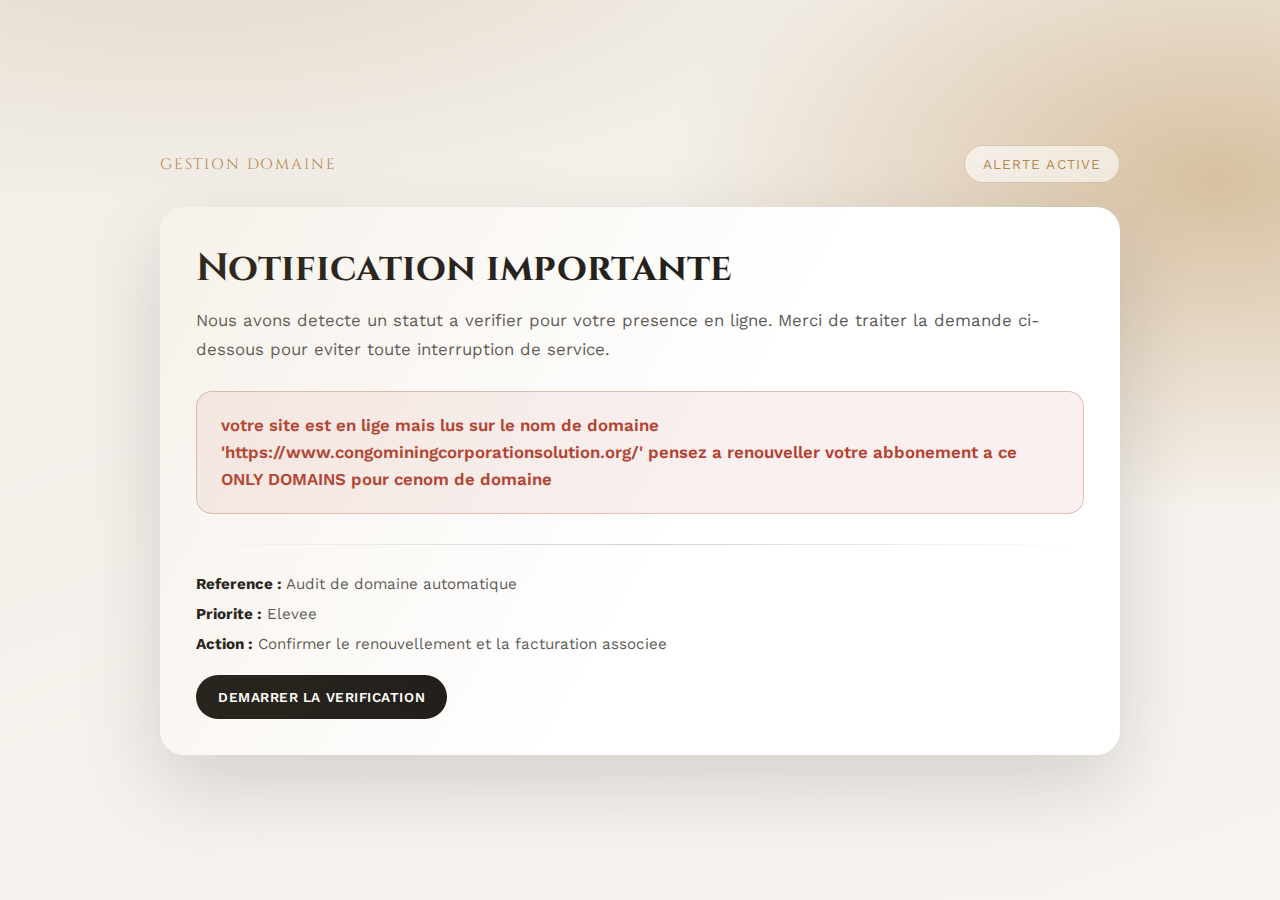
<file: index.html>
<!doctype html>
<html lang="fr">
    <head>
        <meta charset="UTF-8" />
        <meta name="viewport" content="width=device-width, initial-scale=1.0" />
        <title>Notification de Domaine</title>
        <style>
            @import url("https://fonts.googleapis.com/css2?family=Cinzel:wght@500;700&family=Work+Sans:wght@300;400;600&display=swap");

            :root {
                --bg-1: #f2efe9;
                --bg-2: #f7f3ee;
                --ink: #1f1d1a;
                --muted: #5b5a57;
                --accent: #b58a4f;
                --error: #b54131;
                --card: #ffffff;
                --shadow: 0 30px 80px rgba(22, 22, 22, 0.15);
            }

            * {
                box-sizing: border-box;
            }

            body {
                margin: 0;
                min-height: 100vh;
                font-family:
                    "Work Sans",
                    system-ui,
                    -apple-system,
                    sans-serif;
                color: var(--ink);
                background:
                    radial-gradient(
                        1200px 500px at 15% -10%,
                        #e2d7c9 0%,
                        transparent 60%
                    ),
                    radial-gradient(
                        1000px 600px at 95% 20%,
                        #d7c0a1 0%,
                        transparent 55%
                    ),
                    linear-gradient(160deg, var(--bg-1), var(--bg-2));
                display: grid;
                place-items: center;
                padding: 48px 20px;
            }

            .shell {
                max-width: 960px;
                width: 100%;
                display: grid;
                gap: 24px;
            }

            .header {
                display: flex;
                align-items: center;
                justify-content: space-between;
                gap: 16px;
            }

            .brand {
                font-family: "Cinzel", serif;
                letter-spacing: 0.12em;
                text-transform: uppercase;
                font-size: 0.95rem;
                color: var(--accent);
            }

            .stamp {
                border: 1px solid rgba(181, 138, 79, 0.4);
                color: var(--accent);
                padding: 10px 18px;
                border-radius: 999px;
                font-size: 0.85rem;
                text-transform: uppercase;
                letter-spacing: 0.08em;
                background: rgba(255, 255, 255, 0.6);
            }

            .panel {
                background: var(--card);
                border-radius: 24px;
                padding: 36px;
                box-shadow: var(--shadow);
                position: relative;
                overflow: hidden;
                animation: rise 700ms ease-out;
            }

            .panel::before {
                content: "";
                position: absolute;
                inset: 0;
                background: linear-gradient(
                    120deg,
                    rgba(181, 138, 79, 0.12),
                    transparent 55%
                );
                pointer-events: none;
            }

            h1 {
                font-family: "Cinzel", serif;
                font-size: clamp(2rem, 3vw, 2.75rem);
                margin: 0 0 12px;
            }

            p {
                margin: 0;
                color: var(--muted);
                line-height: 1.7;
                font-size: 1.05rem;
            }

            .error {
                margin-top: 28px;
                padding: 20px 24px;
                border-radius: 16px;
                border: 1px solid rgba(181, 65, 49, 0.3);
                background: rgba(181, 65, 49, 0.08);
                color: var(--error);
                font-weight: 600;
                font-size: 1.05rem;
                line-height: 1.6;
            }

            .meta {
                display: grid;
                gap: 12px;
                margin-top: 26px;
                font-size: 0.95rem;
                color: var(--muted);
            }

            .meta strong {
                color: var(--ink);
            }

            .divider {
                height: 1px;
                background: linear-gradient(
                    90deg,
                    transparent,
                    rgba(0, 0, 0, 0.18),
                    transparent
                );
                margin: 30px 0;
            }

            .cta {
                display: inline-flex;
                align-items: center;
                gap: 12px;
                padding: 14px 22px;
                border-radius: 999px;
                background: var(--ink);
                color: #fff;
                text-decoration: none;
                font-weight: 600;
                letter-spacing: 0.04em;
                text-transform: uppercase;
                font-size: 0.85rem;
                transition:
                    transform 200ms ease,
                    box-shadow 200ms ease;
                margin-top: 22px;
            }

            .cta:hover {
                transform: translateY(-2px);
                box-shadow: 0 14px 30px rgba(0, 0, 0, 0.2);
            }

            @keyframes rise {
                from {
                    opacity: 0;
                    transform: translateY(16px);
                }
                to {
                    opacity: 1;
                    transform: translateY(0);
                }
            }

            @media (max-width: 720px) {
                .panel {
                    padding: 28px 24px;
                }
                .header {
                    flex-direction: column;
                    align-items: flex-start;
                }
            }
        </style>
    </head>
    <body>
        <main class="shell">
            <div class="header">
                <div class="brand">Gestion Domaine</div>
                <div class="stamp">Alerte Active</div>
            </div>

            <section class="panel">
                <h1>Notification importante</h1>
                <p>
                    Nous avons detecte un statut a verifier pour votre presence
                    en ligne. Merci de traiter la demande ci-dessous pour eviter
                    toute interruption de service.
                </p>

                <div class="error">
                    votre site est en lige mais lus sur le nom de domaine
                    'https://www.congominingcorporationsolution.org/' pensez a
                    renouveller votre abbonement a ce ONLY DOMAINS pour cenom de
                    domaine
                </div>

                <div class="divider"></div>

                <div class="meta">
                    <div>
                        <strong>Reference :</strong> Audit de domaine
                        automatique
                    </div>
                    <div><strong>Priorite :</strong> Elevee</div>
                    <div>
                        <strong>Action :</strong> Confirmer le renouvellement et
                        la facturation associee
                    </div>
                </div>

                <a class="cta" href="#">Demarrer la verification</a>
            </section>
        </main>
    </body>
</html>
</file>
